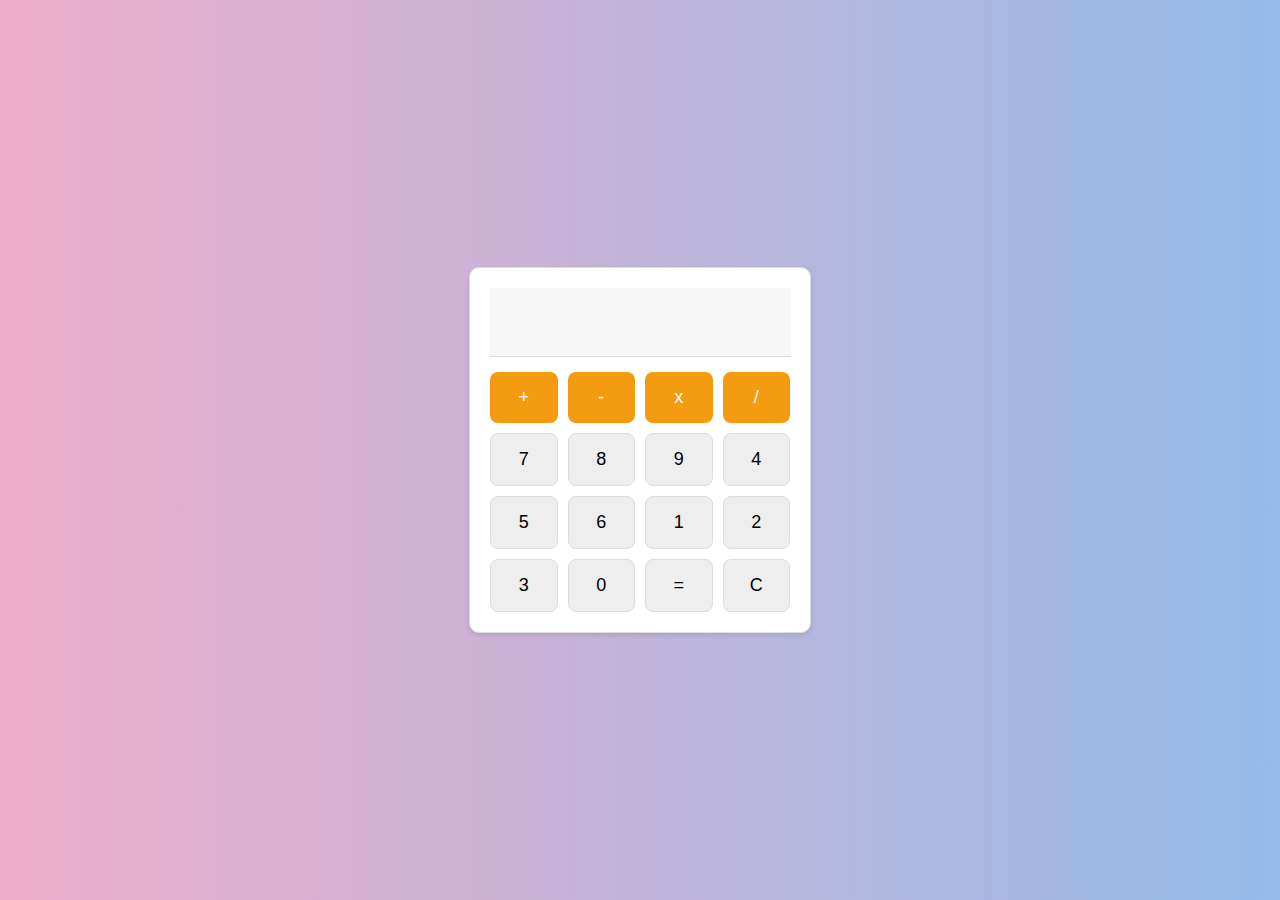
<file: Calculator/index.html>
<!DOCTYPE html>
<html lang="en">
  <head>
    <meta charset="UTF-8" />
    <meta name="viewport" content="width=device-width, initial-scale=1.0" />  
    <link rel="stylesheet" href="style.css">  
    <script src="script.js"></script>
    <title>Calculator</title>
</head>
<body>
    <div class="calculator">
        <input type="text" id="result" disabled />
        <div class="buttons">
        
        <!-- Operator buttons -->
        <button class="operator" onclick="appendValue('+')">+</button>
        <button class="operator" onclick="appendValue('-')">-</button>
        <button class="operator" onclick="appendValue('*')">x</button>
        <button class="operator" onclick="appendValue('/')">/</button>
        
        <!-- Numeric buttons -->
        <button onclick="appendValue('7')">7</button>
        <button onclick="appendValue('8')">8</button>
        <button onclick="appendValue('9')">9</button>
        <button onclick="appendValue('4')">4</button>
        <button onclick="appendValue('5')">5</button>
        <button onclick="appendValue('6')">6</button>
        <button onclick="appendValue('1')">1</button>
        <button onclick="appendValue('2')">2</button>
        <button onclick="appendValue('3')">3</button>
        <button id="zero" onclick="appendValue('0')">0</button>
        <button class="equal" onclick="calculate()">=</button>
        <button id="clear" onclick="clearResult()">C</button>
      </div>
    </div>
  </body>
</html>
</file>
<file: Calculator/style.css>
body{
    font-family: "Segoe UI", Tahoma, Geneva, Verdana, sans-serif;
    display: flex;
    justify-content: center;
    align-items: center;
    height: 100vh;
    margin: 0;
    background: rgb(36, 29, 32);
    background: linear-gradient(
      90deg, rgba(238, 174, 202, 1) 0%, rgba(148, 187, 233, 1) 100%);
}

.calculator{
    border: 1px solid #ddd;
    padding: 20px;
    border-radius: 10px;
    background-color: #fff;
    box-shadow: 0px 2px 5px rgba(0, 0, 0, 0.1);
    width: 300px;
}

#result{
    width: 87%;
    margin-bottom: 15px;
    padding: 20px;
    font-size: 24px;
    text-align: right;
    border: none;
    border-bottom: 1px solid #ddd;
    background-color: #f7f7f7;
}

.buttons{
    display: grid;
    grid-template-columns: repeat(4, 1fr);
    grid-gap: 10px;
}

button{
    padding: 15px;
    font-size: 18px;
    background-color: #eee;
    border: 1px solid #ddd;
    border-radius: 8px;
    cursor: pointer;
    transition: background-color 0.3s, color 0.3s;
    width: 100%;
}

button:hover{
    background-color: #ddd;
}

.operator{
    background-color: #f39c12;
    color: white;
    border: none;
    transition: background-color 0.3s, color 0.3s;
}

.operator:hover{
    background-color: #e67e22;
}
</file>
